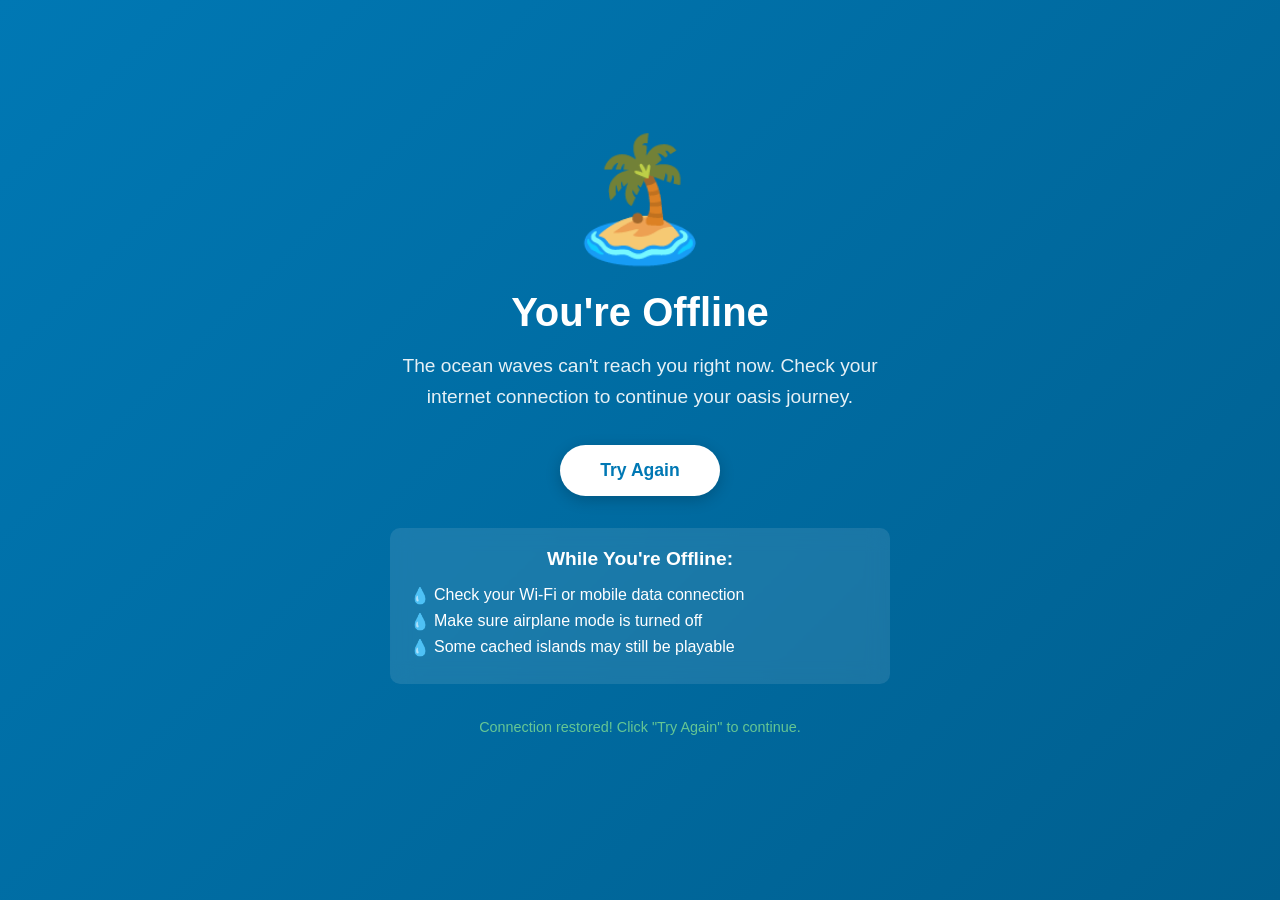
<file: offline.html>
<!DOCTYPE html>
<html lang="en">
<head>
  <meta charset="UTF-8">
  <meta name="viewport" content="width=device-width, initial-scale=1.0">
  <title>Offline - Oasea</title>
  <style>
    * {
      margin: 0;
      padding: 0;
      box-sizing: border-box;
    }

    body {
      font-family: -apple-system, BlinkMacSystemFont, 'Segoe UI', Roboto, Oxygen, Ubuntu, Cantarell, sans-serif;
      background: linear-gradient(135deg, #0078b4 0%, #005f8f 100%);
      color: white;
      min-height: 100vh;
      display: flex;
      align-items: center;
      justify-content: center;
      padding: 20px;
    }

    .offline-container {
      text-align: center;
      max-width: 500px;
    }

    .island-icon {
      font-size: 120px;
      margin-bottom: 20px;
      animation: float 3s ease-in-out infinite;
    }

    @keyframes float {
      0%, 100% {
        transform: translateY(0px);
      }
      50% {
        transform: translateY(-20px);
      }
    }

    h1 {
      font-size: 2.5rem;
      margin-bottom: 1rem;
      font-weight: 700;
    }

    p {
      font-size: 1.2rem;
      line-height: 1.6;
      margin-bottom: 2rem;
      opacity: 0.9;
    }

    .retry-button {
      background: white;
      color: #0078b4;
      border: none;
      padding: 15px 40px;
      font-size: 1.1rem;
      font-weight: 600;
      border-radius: 50px;
      cursor: pointer;
      transition: transform 0.2s, box-shadow 0.2s;
      box-shadow: 0 4px 15px rgba(0, 0, 0, 0.2);
    }

    .retry-button:hover {
      transform: translateY(-2px);
      box-shadow: 0 6px 20px rgba(0, 0, 0, 0.3);
    }

    .retry-button:active {
      transform: translateY(0);
    }

    .status-text {
      margin-top: 2rem;
      font-size: 0.9rem;
      opacity: 0.7;
    }

    .offline-tips {
      margin-top: 2rem;
      padding: 20px;
      background: rgba(255, 255, 255, 0.1);
      border-radius: 10px;
      backdrop-filter: blur(10px);
    }

    .offline-tips h3 {
      margin-bottom: 1rem;
      font-size: 1.2rem;
    }

    .offline-tips ul {
      list-style: none;
      text-align: left;
    }

    .offline-tips li {
      margin-bottom: 0.5rem;
      padding-left: 1.5rem;
      position: relative;
    }

    .offline-tips li:before {
      content: "💧";
      position: absolute;
      left: 0;
    }
  </style>
</head>
<body>
  <div class="offline-container">
    <div class="island-icon">🏝️</div>
    <h1>You're Offline</h1>
    <p>The ocean waves can't reach you right now. Check your internet connection to continue your oasis journey.</p>

    <button class="retry-button" onclick="window.location.reload()">
      Try Again
    </button>

    <div class="offline-tips">
      <h3>While You're Offline:</h3>
      <ul>
        <li>Check your Wi-Fi or mobile data connection</li>
        <li>Make sure airplane mode is turned off</li>
        <li>Some cached islands may still be playable</li>
      </ul>
    </div>

    <p class="status-text" id="status">Checking connection...</p>
  </div>

  <script>
    // Monitor connection status
    function updateStatus() {
      const statusEl = document.getElementById('status');
      if (navigator.onLine) {
        statusEl.textContent = 'Connection restored! Click "Try Again" to continue.';
        statusEl.style.color = '#90EE90';
      } else {
        statusEl.textContent = 'Still offline...';
        statusEl.style.color = 'rgba(255, 255, 255, 0.7)';
      }
    }

    window.addEventListener('online', updateStatus);
    window.addEventListener('offline', updateStatus);

    // Initial status check
    updateStatus();

    // Auto-reload when connection is restored
    window.addEventListener('online', () => {
      setTimeout(() => {
        window.location.reload();
      }, 1000);
    });
  </script>
</body>
</html>
</file>
